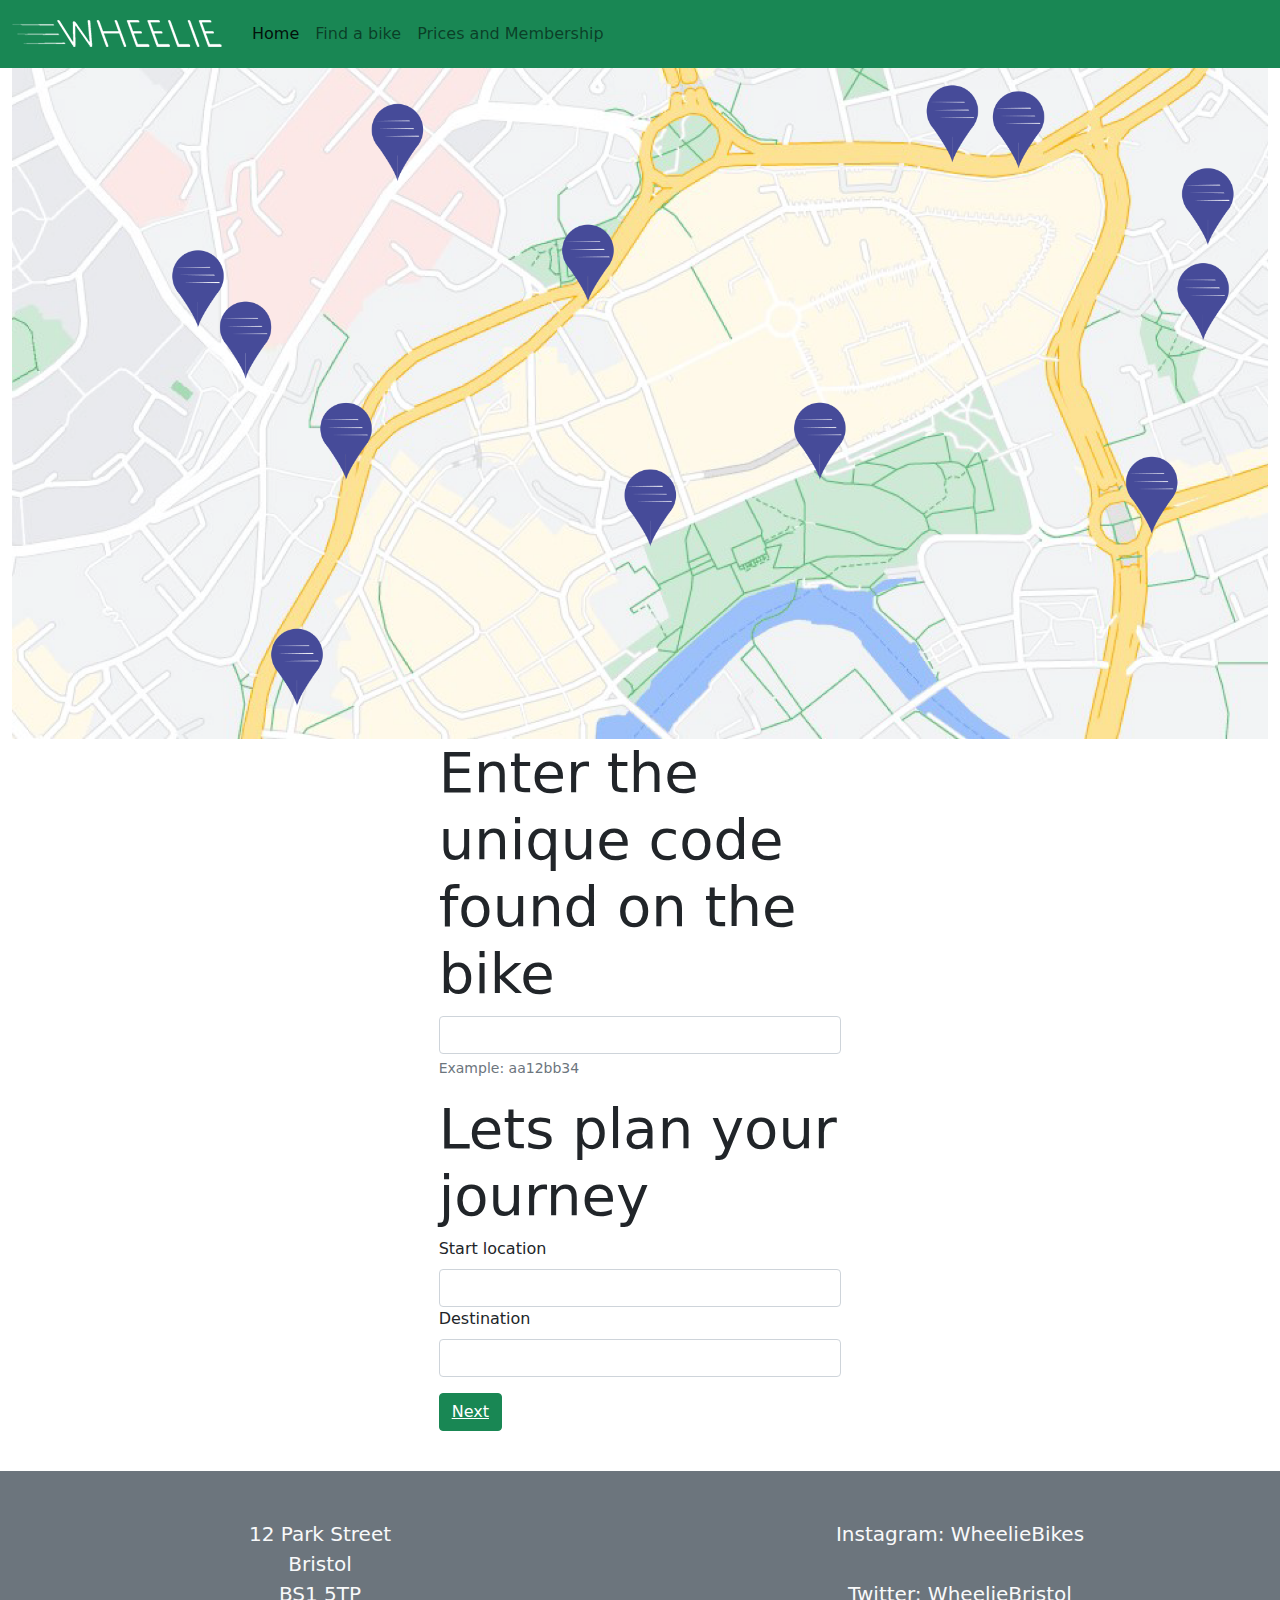
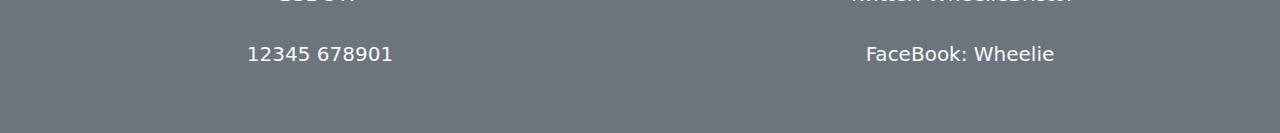
<file: find-a-bike.html>
<!DOCTYPE html>
<html lang="en">
<head>
    <meta charset="UTF-8">
    <meta name="viewport" content="width=device-width, initial-scale=1.0">
    <title>Document</title>
    <link rel="stylesheet" href="style.css">
    <link rel="stylesheet" href="bootstrap.min.css">
</head>
<body>
    
        <nav class="navbar navbar-expand-lg navbar-light bg-success">
            <div class="container-fluid">
              <a class="navbar-brand" href="index.html"><img src="images/Asset 1.png" alt="logo"></a>
              <button class="navbar-toggler" type="button" data-bs-toggle="collapse" data-bs-target="#navbarNav" aria-controls="navbarNav" aria-expanded="false" aria-label="Toggle navigation">
                <span class="navbar-toggler-icon"></span>
              </button>
              <div class="collapse navbar-collapse" id="navbarNav">
                <ul class="navbar-nav">
                  <li class="nav-item">
                    <a class="nav-link active" aria-current="page" href="index.html">Home</a>
                  </li>
                  <li class="nav-item">
                    <a class="nav-link" href="find-a-bike.html">Find a bike</a>
                  </li>
                  <li class="nav-item">
                    <a class="nav-link" href="prices-membership.html">Prices and Membership</a>
                  </li>
                </ul>
              </div>
            </div>
          </nav>

    <main class="container-fluid">

    <section class="row">
    <div class="header-pic-container col-12 col-md-12 col-lg-12">
    <img id="header-pic" src="images/bike location map.png" alt="image of map">
    </div>
    </section>

    <section class="row">
      <div class="col-display-none col-md-4 col-lg-4">

      </div>
      <div class="col-12 col-md-4 col-lg-4">
        <form>
          <div class="mb-3">
            <label for="step1" class="form-label display-4">Enter the unique code found on the bike</label>
            <input type="text" class="form-control" id="step1" aria-describedby="emailHelp">
            <div id="emailHelp" class="form-text">Example: aa12bb34</div>
          </div>
          <div class="mb-3">
            <label for="step2" class="form-label display-4">Lets plan your journey</label><br>
            <label for="step2" class="form-label">Start location</label>
            <input type="text" class="form-control" id="step2">
            <label for="step2" class="form-label">Destination</label>
            <input type="text" class="form-control" id="step2">
          </div>
          <button type="button" class="btn btn-success"><a class="text-white" href="page3.html">Next</a></button>
        </form>
      </div>
      <div class="col-display-none col-md-4 col-lg-4">

      </div>
    </section>

    <section class="row">
        <div class="col-12">
            <h1></h1>
        </div>
        <div class="col-12">
            <p class="pt-3">
                
            </p>
        </div>
    </section>
    <section class="row">
      <div class="py-5 col-12 col-md-6 col-lg-6 text-center bg-secondary">
          <p class="lead text-light">
              12 Park Street<br>
              Bristol<br>
              BS1 5TP<br>
              <br>
              12345 678901
          </p>
      </div>
      <div class="py-5 col-12 col-md-6 col-lg-6 text-center bg-secondary">
          <p class="lead text-light">
              Instagram: WheelieBikes<br>
              <br>
              Twitter: WheelieBristol<br>
              <br>
              FaceBook: Wheelie<br>
          </p>
      </div>
  </section>
  

  </main>

   <script src="bootstrap.bundle.min.js"></script>
</body>
</html>
</file>
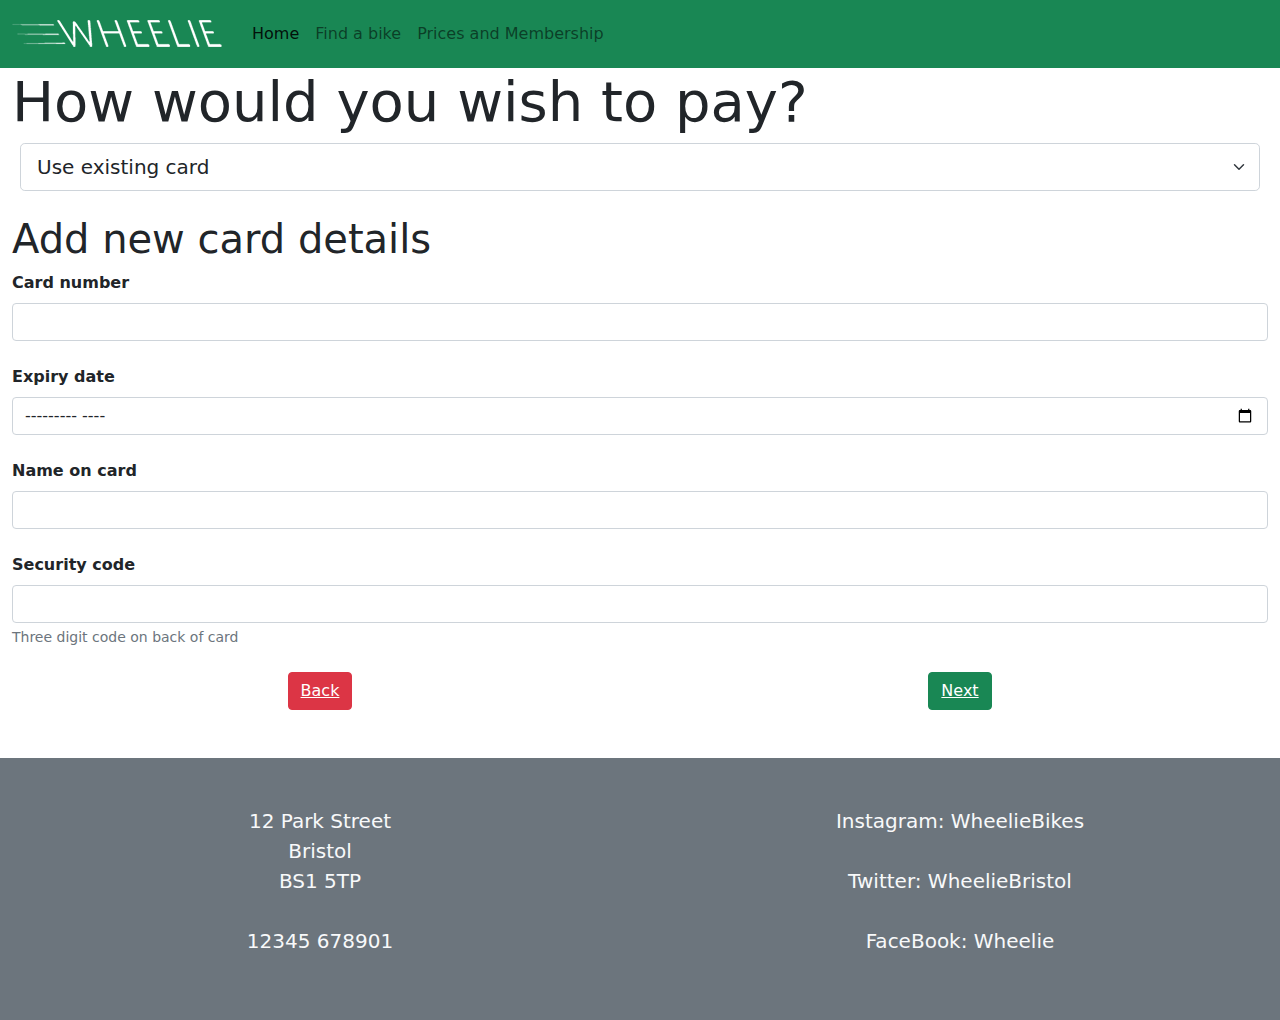
<file: page3.html>
<!DOCTYPE html>
<html lang="en">
<head>
    <meta charset="UTF-8">
    <meta name="viewport" content="width=device-width, initial-scale=1.0">
    <title>Document</title>
    <link rel="stylesheet" href="style.css">
    <link rel="stylesheet" href="bootstrap.min.css">
</head>
<body>
    
        <nav class="navbar navbar-expand-lg navbar-light bg-success">
            <div class="container-fluid">
              <a class="navbar-brand" href="index.html"><img src="images/Asset 1.png" alt="logo"></a>
              <button class="navbar-toggler" type="button" data-bs-toggle="collapse" data-bs-target="#navbarNav" aria-controls="navbarNav" aria-expanded="false" aria-label="Toggle navigation">
                <span class="navbar-toggler-icon"></span>
              </button>
              <div class="collapse navbar-collapse" id="navbarNav">
                <ul class="navbar-nav">
                  <li class="nav-item">
                    <a class="nav-link active" aria-current="page" href="index.html">Home</a>
                  </li>
                  <li class="nav-item">
                    <a class="nav-link" href="find-a-bike.html">Find a bike</a>
                  </li>
                  <li class="nav-item">
                    <a class="nav-link" href="prices-membership.html">Prices and Membership</a>
                  </li>
                </ul>
              </div>
            </div>
          </nav>

    <main class="container-fluid">

    <section class="row">
      <div class="col-12 col-md-12 col-lg-12">
        <form>
            <label class="display-4" for="step3">How would you wish to pay?</label><br>
            <div class="p-2">
            <select class="form-select form-select-lg mb-3" aria-label=".form-select-lg example">
              <option selected>Use existing card</option>
              <option value="1">Add new card</option>
            </select>
            </div>
            <div class="mb-3">
              <label for="step3b" class="form-label display-6">Add new card details</label><br>
              <label for="step3b" class="form-label"><b>Card number</b></label><br>
              <input type="text" class="form-control" id="step3b" aria-describedby="emailHelp"><br>
              <label for="step3b" class="form-label"><b>Expiry date</b></label><br>
              <input type="month" class="form-control"><br>
              <label for="step3b" class="form-label"><b>Name on card</b></label><br>
              <input type="text" class="form-control" id="step3b" aria-describedby="emailHelp"><br>
              <label for="step3b" class="form-label"><b>Security code</b></label><br>
              <input type="number" class="form-control" id="step3b" aria-describedby="emailHelp">
              <div id="emailHelp" class="form-text">Three digit code on back of card</div>
            </div>
        </form>
    </section>
    
        <section class="row">
          <div class="col-6 col-md-6 col-lg-6">
              <div class="p-2 text-center">
                <button type="button" class="btn btn-danger"><a class="text-white " href="find-a-bike.html">Back</a></button>
              </div>
          </div>
          <div class="col-6 col-md-6 col-lg-6">
              <div class="p-2 text-center">
                <button type="button" class="btn btn-success"><a class="text-white " href="page4.html">Next</a></button>
              </div>
          </div>
          </section>
            

      </div>
    </section>

    <section class="row">
        <div class="col-12">
            <h1></h1>
        </div>
        <div class="col-12">
            <p class="pt-3">
                
            </p>
        </div>
    </section>
    <section class="row">
      <div class="py-5 col-12 col-md-6 col-lg-6 text-center bg-secondary">
          <p class="lead text-light">
              12 Park Street<br>
              Bristol<br>
              BS1 5TP<br>
              <br>
              12345 678901
          </p>
      </div>
      <div class="py-5 col-12 col-md-6 col-lg-6 text-center bg-secondary">
          <p class="lead text-light">
              Instagram: WheelieBikes<br>
              <br>
              Twitter: WheelieBristol<br>
              <br>
              FaceBook: Wheelie<br>
          </p>
      </div>
  </section>
  

  </main>

   <script src="bootstrap.bundle.min.js"></script>
</body>
</html>
</file>
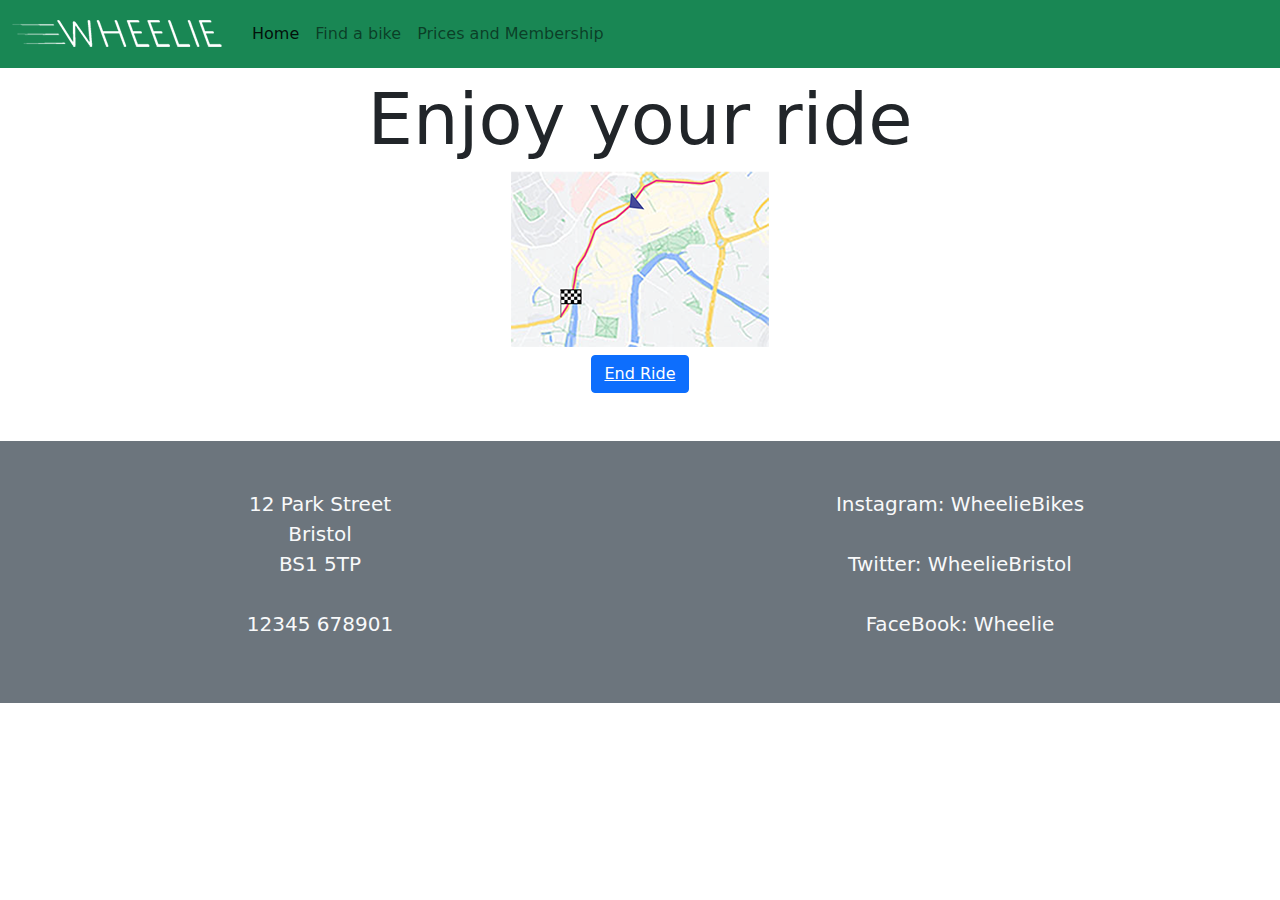
<file: page4.html>
<!DOCTYPE html>
<html lang="en">
<head>
    <meta charset="UTF-8">
    <meta name="viewport" content="width=device-width, initial-scale=1.0">
    <title>Document</title>
    <link rel="stylesheet" href="style.css">
    <link rel="stylesheet" href="bootstrap.min.css">
</head>
<body>
    
        <nav class="navbar navbar-expand-lg navbar-light bg-success">
            <div class="container-fluid">
              <a class="navbar-brand" href="index.html"><img src="images/Asset 1.png" alt="logo"></a>
              <button class="navbar-toggler" type="button" data-bs-toggle="collapse" data-bs-target="#navbarNav" aria-controls="navbarNav" aria-expanded="false" aria-label="Toggle navigation">
                <span class="navbar-toggler-icon"></span>
              </button>
              <div class="collapse navbar-collapse" id="navbarNav">
                <ul class="navbar-nav">
                  <li class="nav-item">
                    <a class="nav-link active" aria-current="page" href="index.html">Home</a>
                  </li>
                  <li class="nav-item">
                    <a class="nav-link" href="find-a-bike.html">Find a bike</a>
                  </li>
                  <li class="nav-item">
                    <a class="nav-link" href="prices-membership.html">Prices and Membership</a>
                  </li>
                </ul>
              </div>
            </div>
          </nav>

    <main class="container-fluid">

    <section class="row">
      <div class="col-12 col-md-12 col-lg-12">
          <div class="display-2 text-center py-2">Enjoy your ride</div>
      </div>
    </section>

    <section class="row">
        <div class="col-d-12 col-md-12 col-lg-12">
            <div class="text-center"><img src="images/journey-map.png" alt="map of jounrey"></div>
        </div>
    </section>
    <section class="row">
      <div class="col-12 col-md-12 col-lg-12">
          <div class="p-2 text-center">
            <button type="button" class="btn btn-primary"><a class="text-white " href="index.html">End Ride</a></button>
        </div>
      </div>
    </section>

    <section class="row">
        <div class="col-12">
            <h1></h1>
        </div>
        <div class="col-12">
            <p class="pt-3">
                
            </p>
        </div>
    </section>

    <section class="row">
      <div class="py-5 col-6 col-md-6 col-lg-6 text-center bg-secondary">
          <p class="lead text-light">
              12 Park Street<br>
              Bristol<br>
              BS1 5TP<br>
              <br>
              12345 678901
          </p>
      </div>
      <div class="py-5 col-6 col-md-6 col-lg-6 text-center bg-secondary">
          <p class="lead text-light">
              Instagram: WheelieBikes<br>
              <br>
              Twitter: WheelieBristol<br>
              <br>
              FaceBook: Wheelie<br>
          </p>
      </div>
  </section>
 

  </main>

   <script src="bootstrap.bundle.min.js"></script>
</body>
</html>
</file>
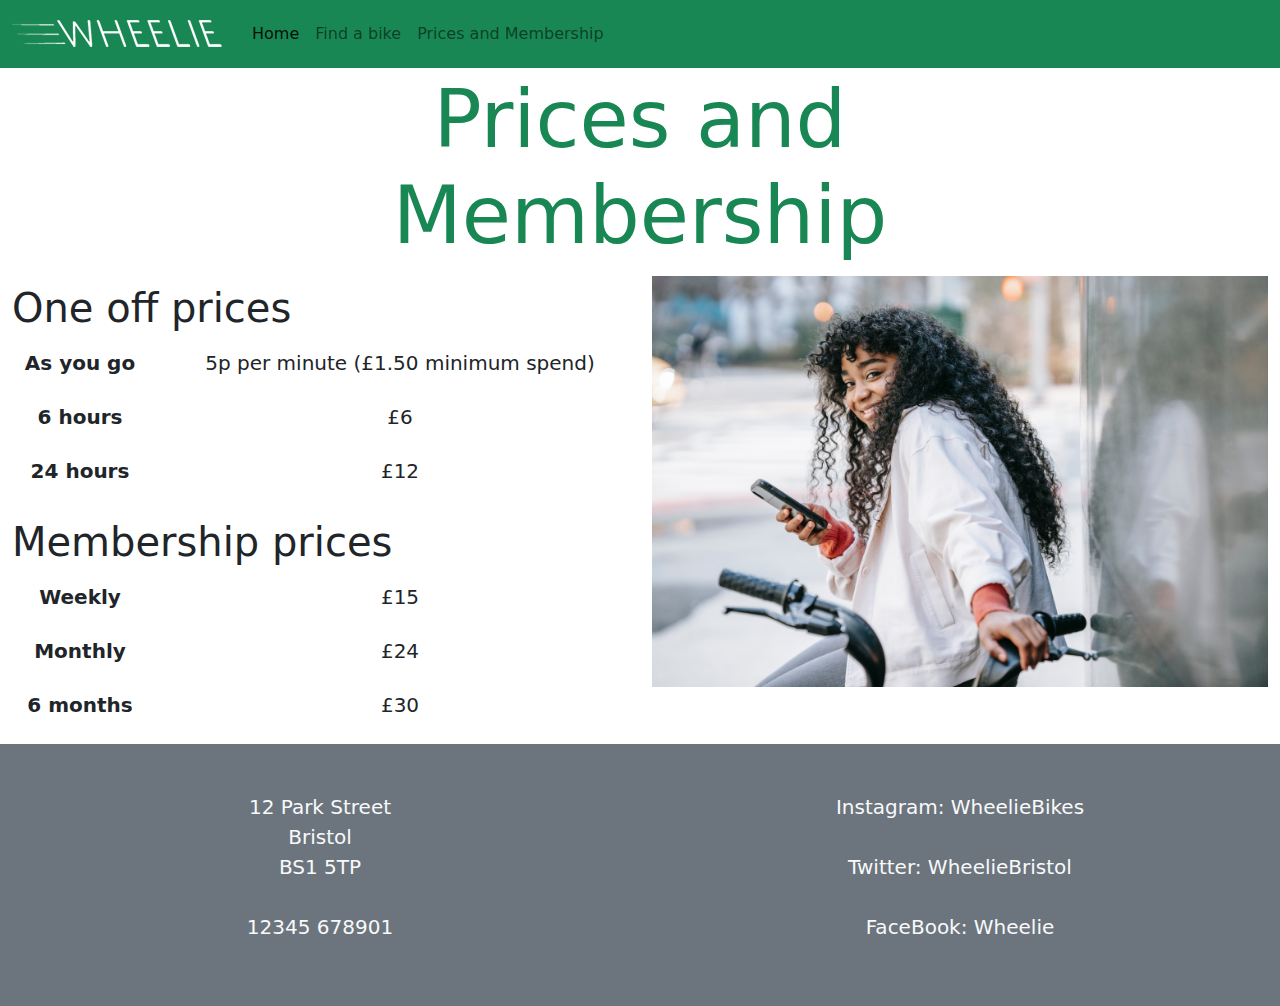
<file: prices-membership.html>
<!DOCTYPE html>
<html lang="en">
<head>
    <meta charset="UTF-8">
    <meta name="viewport" content="width=device-width, initial-scale=1.0">
    <title>Document</title>
    <link rel="stylesheet" href="style.css">
    <link rel="stylesheet" href="bootstrap.min.css">
</head>
<body>
    
        <nav class="navbar navbar-expand-lg navbar-light bg-success">
            <div class="container-fluid">
              <a class="navbar-brand" href="index.html"><img src="images/Asset 1.png" alt="logo"></a>
              <button class="navbar-toggler" type="button" data-bs-toggle="collapse" data-bs-target="#navbarNav" aria-controls="navbarNav" aria-expanded="false" aria-label="Toggle navigation">
                <span class="navbar-toggler-icon"></span>
              </button>
              <div class="collapse navbar-collapse" id="navbarNav">
                <ul class="navbar-nav">
                  <li class="nav-item">
                    <a class="nav-link active" aria-current="page" href="index.html">Home</a>
                  </li>
                  <li class="nav-item">
                    <a class="nav-link" href="find-a-bike.html">Find a bike</a>
                  </li>
                  <li class="nav-item">
                    <a class="nav-link" href="prices-membership.html">Prices and Membership</a>
                  </li>
                </ul>
              </div>
            </div>
          </nav>

    <main class="container-fluid">

    <section class="row">
        <div class="container py-1 col-12 col-md-6 col-lg-6">
            <h1 class="display-1 text-center text-success">Prices and Membership</h1>
        </div>
    </section>

    <section class=" row">
    <div class="col-12 col-md-6 col-lg-6">
            <h1 class="display-6 py-2 d-md-none text-center">One off prices</h1>
            <h1 class="display-6 py-2 d-none d-sm-none d-md-block">One off prices</h1>
        <dl class="row text-center lead">
                <dt class="col-sm-3">As you go</dt>
                <dd class="col-sm-9">5p per minute (£1.50 minimum spend)</dd>
            </dl>
                <dl class="row text-center lead">
                    <dt class="col-sm-3">6 hours</dt>
                    <dd class="col-sm-9">£6</dd>
            </dl>
        </dl>
        <dl class="row text-center lead">
            <dt class="col-sm-3">24 hours</dt>
            <dd class="col-sm-9">£12</dd>
        </dl>
        <h1 class="display-6 py-2 d-md-none text-center">Membership Prices</h1>
            <h1 class="display-6 py-2 d-none d-sm-none d-md-block">Membership prices</h1>
        <dl class="row text-center lead">
            <dt class="col-sm-3">Weekly</dt>
            <dd class="col-sm-9">£15</dd>
        </dl>
            <dl class="row text-center lead">
                <dt class="col-sm-3">Monthly</dt>
                <dd class="col-sm-9">£24</dd>
        </dl>
    </dl>
    <dl class="row text-center lead">
        <dt class="col-sm-3">6 months</dt>
        <dd class="col-sm-9">£30</dd>
    </dl>
    </div>
        <div class="col-12 d-md-none d-lg-none text-center">
           <img src="images/price page pic.jpg" alt="girl on a bike" class="img-fluid mx-auto"> 
        </div>
        <div class=" col-md-6 col-lg-6 d-none d-md-block d-xl-none text-center">
          <img src="images/price page pic.jpg" alt="girl on a bike" class="img-fluid mx-auto"> 
       </div>
       <div class=" col-md-6 col-lg-6 d-none d-md-none d-xl-block text-center">
        <img src="images/price page pic.jpg" alt="girl on a bike" class="img-fluid mx-auto"> 
     </div>
    </section>

    <section class="row">
        <div class="py-5 col-12 col-md-6 col-lg-6 text-center bg-secondary">
            <p class="lead text-light">
                12 Park Street<br>
                Bristol<br>
                BS1 5TP<br>
                <br>
                12345 678901
            </p>
        </div>
        <div class="py-5 col-12 col-md-6 col-lg-6 text-center bg-secondary">
            <p class="lead text-light">
                Instagram: WheelieBikes<br>
                <br>
                Twitter: WheelieBristol<br>
                <br>
                FaceBook: Wheelie<br>
            </p>
        </div>
    </section>

  </main>

   <script src="bootstrap.bundle.min.js"></script>
</body>
</html>
</file>
<file: style.css>
body{
    margin: 0%;
}

.header-pic-container {
    position: relative;
    text-align: center;
    color: white;
}

.centered {
    position: absolute;
    top: 50%;
    left: 50%;
    transform: translate(-50%, -50%);
  }


#header-pic{
    width: 100%;
    height: 100%;
    padding: 0%;
    margin: 0%;
}

.navigation-bar{
    color: aquamarine;
}
</file>
